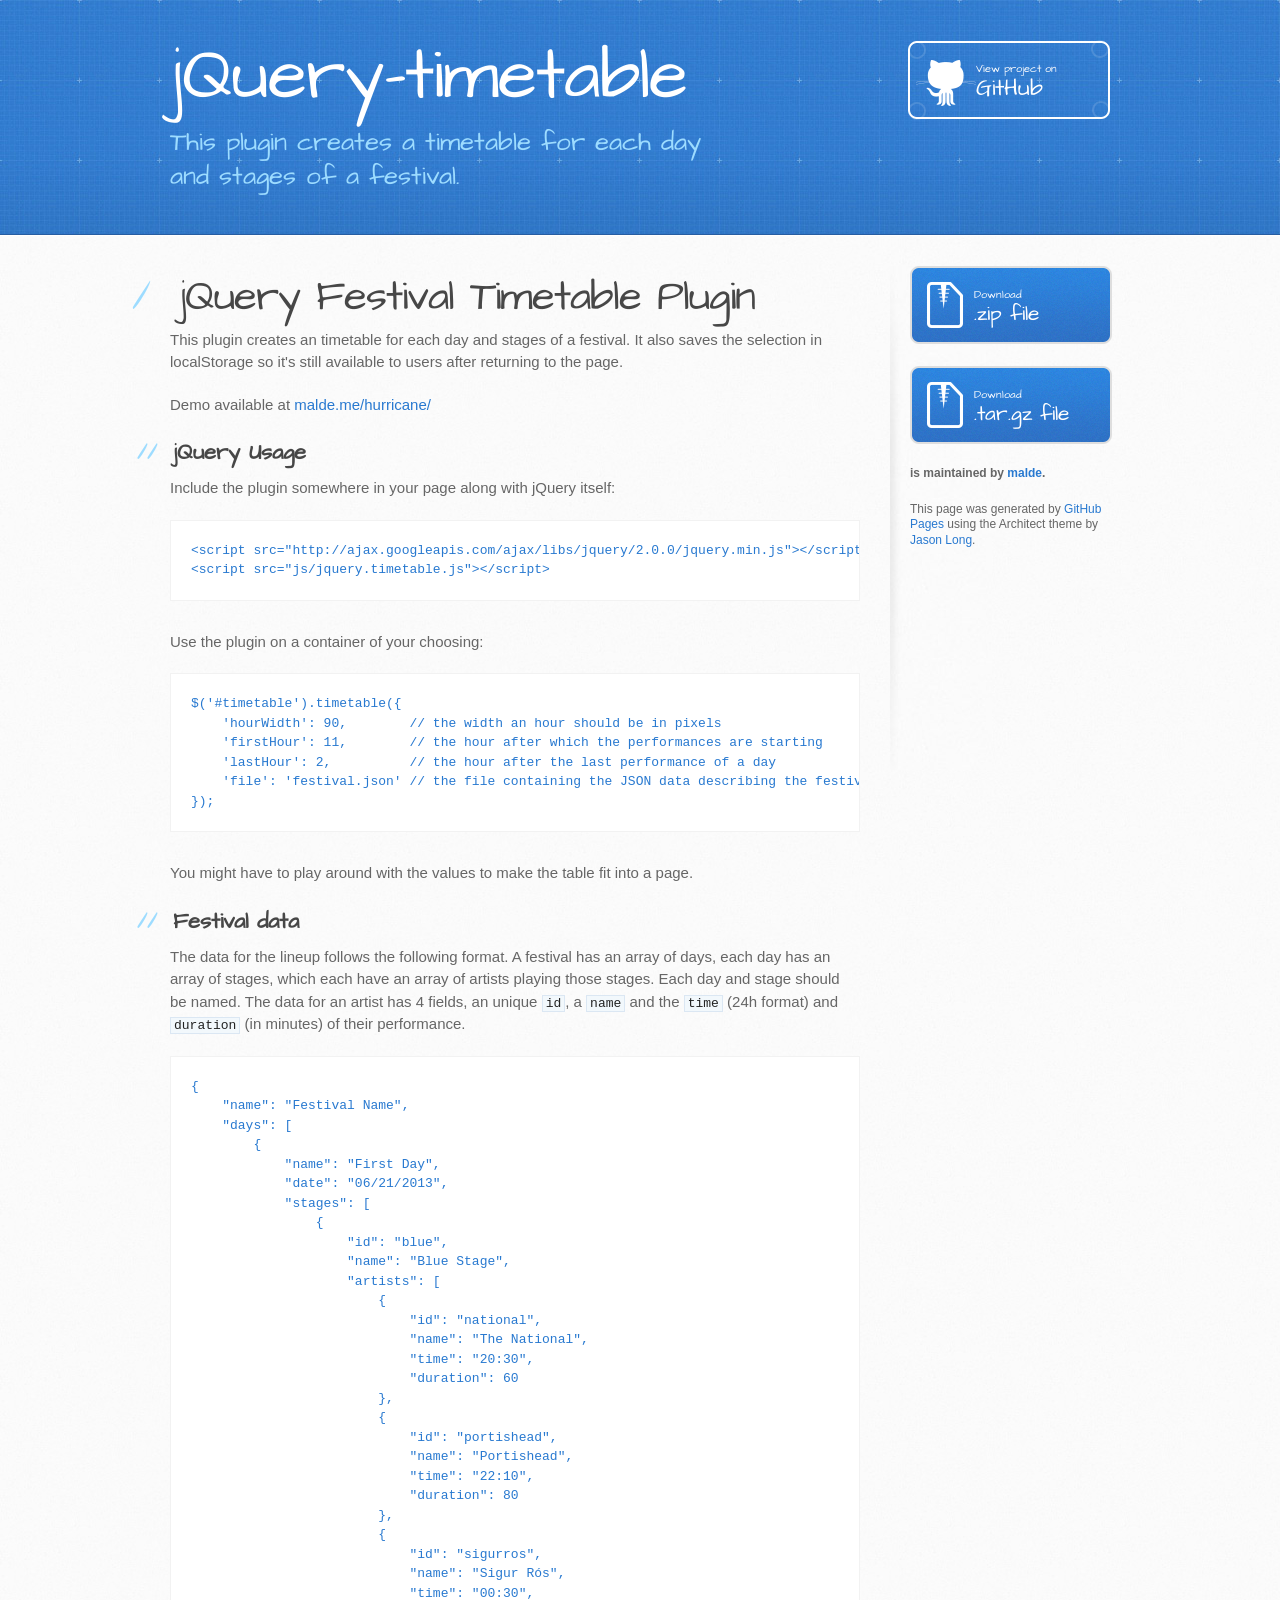
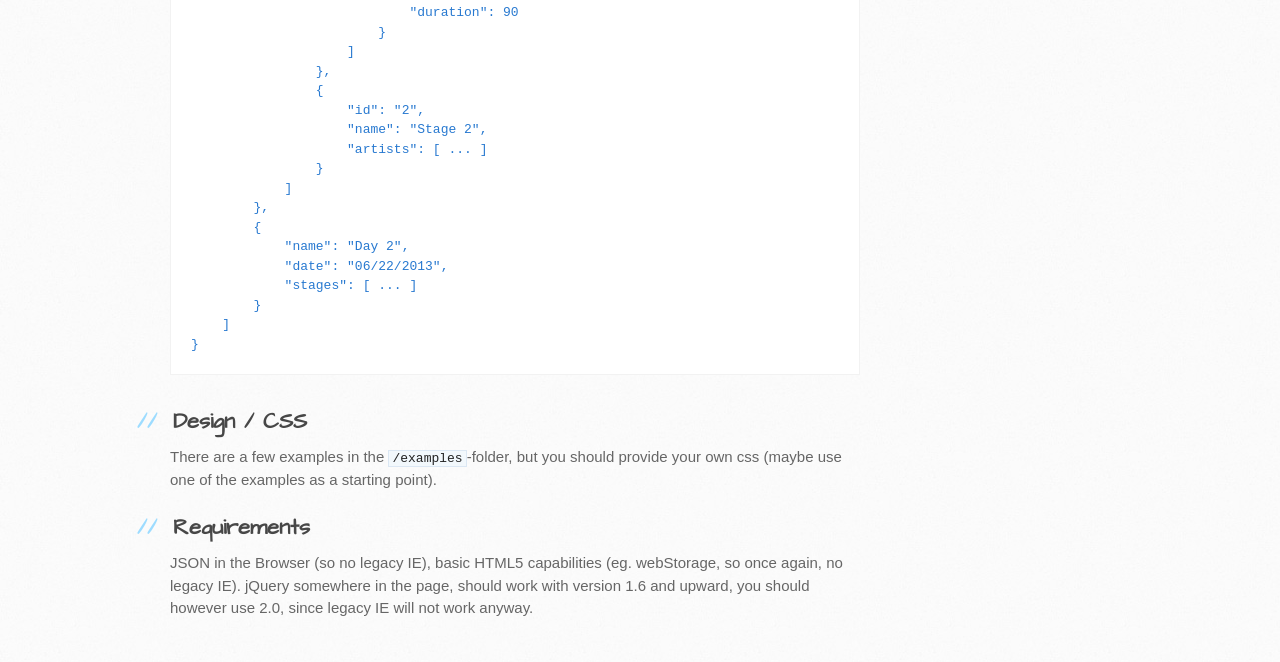
<file: index.html>
<!DOCTYPE html>
<html>
  <head>
    <meta charset='utf-8'>
    <meta http-equiv="X-UA-Compatible" content="chrome=1">
    <meta name="viewport" content="width=device-width, initial-scale=1, maximum-scale=1">
    <link href='https://fonts.googleapis.com/css?family=Architects+Daughter' rel='stylesheet' type='text/css'>
    <link rel="stylesheet" type="text/css" href="stylesheets/stylesheet.css" media="screen" />
    <link rel="stylesheet" type="text/css" href="stylesheets/pygment_trac.css" media="screen" />
    <link rel="stylesheet" type="text/css" href="stylesheets/print.css" media="print" />

    <!--[if lt IE 9]>
    <script src="//html5shiv.googlecode.com/svn/trunk/html5.js"></script>
    <![endif]-->

    <title>jQuery-timetable by malde</title>
  </head>

  <body>
    <header>
      <div class="inner">
        <h1>jQuery-timetable</h1>
        <h2>This plugin creates a timetable for each day and stages of a festival.</h2>
        <a href="https://github.com/malde/jquery-timetable" class="button"><small>View project on</small>GitHub</a>
      </div>
    </header>

    <div id="content-wrapper">
      <div class="inner clearfix">
        <section id="main-content">
          <h1>
<a name="jquery-festival-timetable-plugin" class="anchor" href="#jquery-festival-timetable-plugin"><span class="octicon octicon-link"></span></a>jQuery Festival Timetable Plugin</h1>

<p>This plugin creates an timetable for each day and stages of a festival. It also saves the selection in localStorage so it's still available to users after returning to the page.</p>

<p>Demo available at <a href="http://malde.me/hurricane/" title="Hurricane 2013">malde.me/hurricane/</a></p>

<h2>
<a name="jquery-usage" class="anchor" href="#jquery-usage"><span class="octicon octicon-link"></span></a>jQuery Usage</h2>

<p>Include the plugin somewhere in your page along with jQuery itself:</p>

<pre><code>&lt;script src="http://ajax.googleapis.com/ajax/libs/jquery/2.0.0/jquery.min.js"&gt;&lt;/script&gt;
&lt;script src="js/jquery.timetable.js"&gt;&lt;/script&gt;
</code></pre>

<p>Use the plugin on a container of your choosing:</p>

<pre><code>$('#timetable').timetable({
    'hourWidth': 90,        // the width an hour should be in pixels
    'firstHour': 11,        // the hour after which the performances are starting
    'lastHour': 2,          // the hour after the last performance of a day
    'file': 'festival.json' // the file containing the JSON data describing the festival (should be on the same domain)
});
</code></pre>

<p>You might have to play around with the values to make the table fit into a page.</p>

<h2>
<a name="festival-data" class="anchor" href="#festival-data"><span class="octicon octicon-link"></span></a>Festival data</h2>

<p>The data for the lineup follows the following format. A festival has an array of days, each day has an array of stages, which each have an array of artists playing those stages.
Each day and stage should be named. The data for an artist has 4 fields, an unique <code>id</code>, a <code>name</code> and the <code>time</code> (24h format) and <code>duration</code> (in minutes) of their performance.</p>

<pre><code>{
    "name": "Festival Name",
    "days": [
        {
            "name": "First Day",
            "date": "06/21/2013",
            "stages": [
                {
                    "id": "blue",
                    "name": "Blue Stage",
                    "artists": [
                        {
                            "id": "national",
                            "name": "The National",
                            "time": "20:30",
                            "duration": 60
                        },
                        {
                            "id": "portishead",
                            "name": "Portishead",
                            "time": "22:10",
                            "duration": 80
                        },
                        {
                            "id": "sigurros",
                            "name": "Sigur Rós",
                            "time": "00:30",
                            "duration": 90
                        }
                    ]
                },
                {
                    "id": "2",
                    "name": "Stage 2",
                    "artists": [ ... ]
                }
            ]
        },
        {
            "name": "Day 2",
            "date": "06/22/2013",
            "stages": [ ... ]
        }
    ]
}
</code></pre>

<h2>
<a name="design--css" class="anchor" href="#design--css"><span class="octicon octicon-link"></span></a>Design / CSS</h2>

<p>There are a few examples in the <code>/examples</code>-folder, but you should provide your own css (maybe use one of the examples as a starting point).</p>

<h2>
<a name="requirements" class="anchor" href="#requirements"><span class="octicon octicon-link"></span></a>Requirements</h2>

<p>JSON in the Browser (so no legacy IE), basic HTML5 capabilities (eg. webStorage, so once again, no legacy IE).
jQuery somewhere in the page, should work with version 1.6 and upward, you should however use 2.0, since legacy IE will not work anyway.</p>
        </section>

        <aside id="sidebar">
          <a href="https://github.com/malde/jquery-timetable/zipball/master" class="button">
            <small>Download</small>
            .zip file
          </a>
          <a href="https://github.com/malde/jquery-timetable/tarball/master" class="button">
            <small>Download</small>
            .tar.gz file
          </a>

          <p class="repo-owner"><a href="https://github.com/malde/jquery-timetable"></a> is maintained by <a href="https://github.com/malde">malde</a>.</p>

          <p>This page was generated by <a href="https://pages.github.com">GitHub Pages</a> using the Architect theme by <a href="https://twitter.com/jasonlong">Jason Long</a>.</p>
        </aside>
      </div>
    </div>

  
  </body>
</html>
</file>
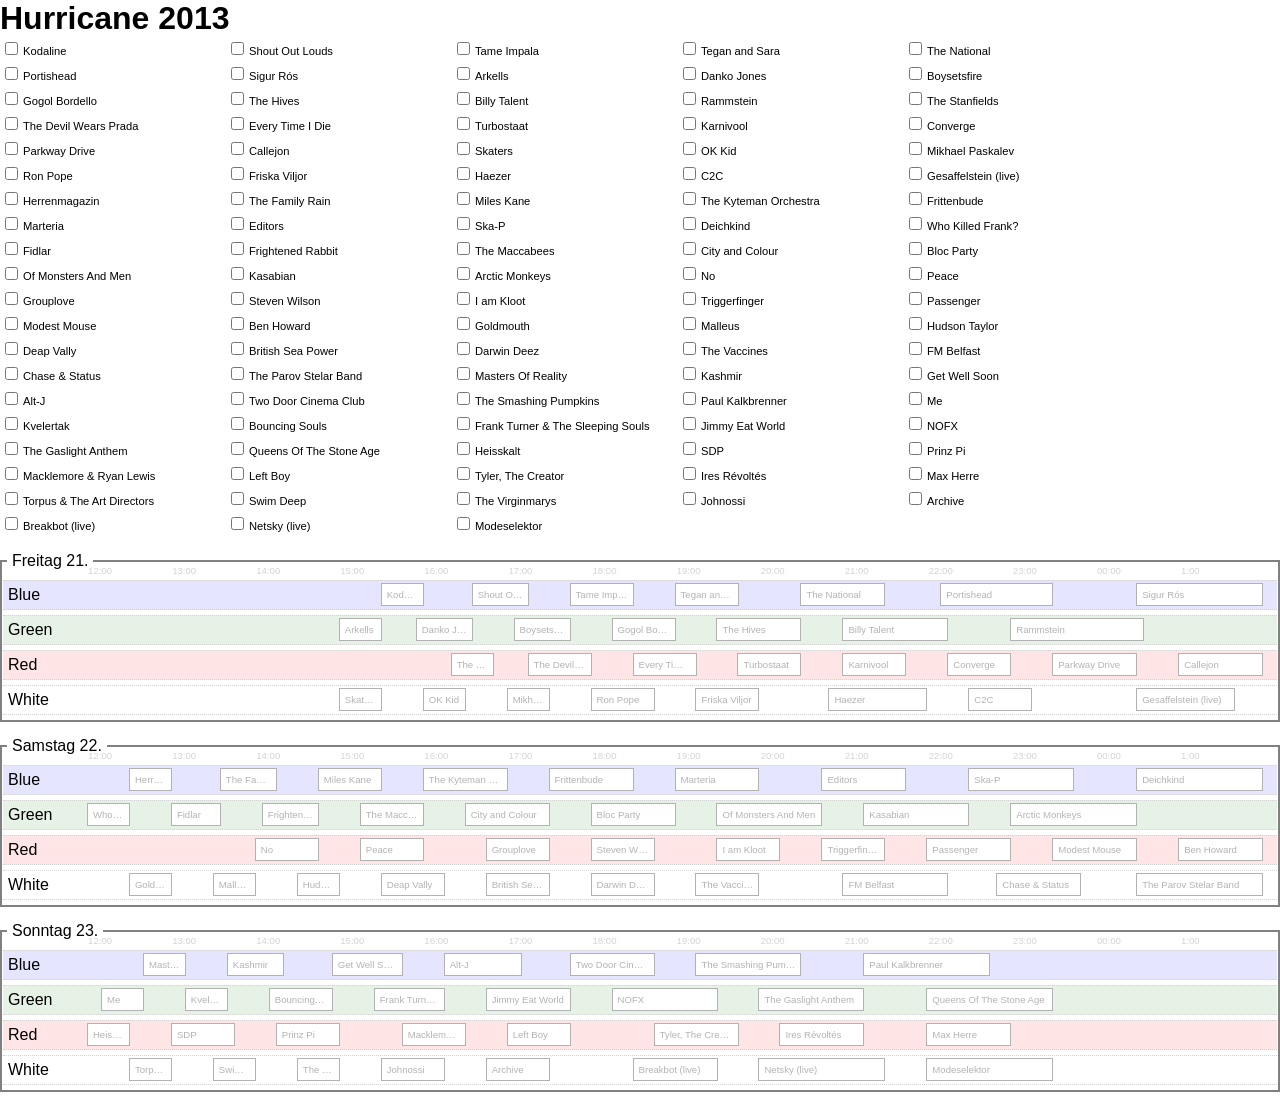
<file: examples/hurricane2013/hurricane.html>
<!DOCTYPE html>
<html>
<head>
    <meta charset="utf-8">
    <title>Hurricane 2013 Timetable</title>

    <link rel="stylesheet" href="hurricane.css">

    <script src="http://ajax.googleapis.com/ajax/libs/jquery/2.0.2/jquery.min.js"></script>
    <script src="../../jquery.timetable.js"></script>
    <script type="text/javascript">
        $(document).ready(function () {
            $('#timetable').timetable({
                'firstHour': 11,
                'lastHour': 2,
                'file': "hurricane.json"
            });
        });
    </script>
</head>
<body>

<div id="timetable"></div>

</body>
</html>
</file>
<file: stylesheets/stylesheet.css>
/* http://meyerweb.com/eric/tools/css/reset/ 
   v2.0 | 20110126
   License: none (public domain)
*/
html, body, div, span, applet, object, iframe,
h1, h2, h3, h4, h5, h6, p, blockquote, pre,
a, abbr, acronym, address, big, cite, code,
del, dfn, em, img, ins, kbd, q, s, samp,
small, strike, strong, sub, sup, tt, var,
b, u, i, center,
dl, dt, dd, ol, ul, li,
fieldset, form, label, legend,
table, caption, tbody, tfoot, thead, tr, th, td,
article, aside, canvas, details, embed, 
figure, figcaption, footer, header, hgroup, 
menu, nav, output, ruby, section, summary,
time, mark, audio, video {
	margin: 0;
	padding: 0;
	border: 0;
	font-size: 100%;
	font: inherit;
	vertical-align: baseline;
}
/* HTML5 display-role reset for older browsers */
article, aside, details, figcaption, figure, 
footer, header, hgroup, menu, nav, section {
	display: block;
}
body {
	line-height: 1;
}
ol, ul {
	list-style: none;
}
blockquote, q {
	quotes: none;
}
blockquote:before, blockquote:after,
q:before, q:after {
	content: '';
	content: none;
}
table {
	border-collapse: collapse;
	border-spacing: 0;
}

/* LAYOUT STYLES */
body {
  font-size: 15px;
  line-height: 1.5; 
  background: #fafafa url(../images/body-bg.jpg) 0 0 repeat;
  font-family: 'Helvetica Neue', Helvetica, Arial, serif;
  font-weight: 400;
  color: #666;
}

a {
  color: #2879d0;
}
a:hover {
  color: #2268b2;
}

header {
  padding-top: 40px;
  padding-bottom: 40px;
  font-family: 'Architects Daughter', 'Helvetica Neue', Helvetica, Arial, serif; 
  background: #2e7bcf url(../images/header-bg.jpg) 0 0 repeat-x;
  border-bottom: solid 1px #275da1;
}

header h1 {
  letter-spacing: -1px;
  font-size: 72px;
  color: #fff;
  line-height: 1;
  margin-bottom: 0.2em;
  width: 540px;
}

header h2 {
  font-size: 26px;
  color: #9ddcff;
  font-weight: normal;
  line-height: 1.3;
  width: 540px;
  letter-spacing: 0;
}

.inner {
  position: relative;
  width: 940px;
  margin: 0 auto;
}

#content-wrapper {
  border-top: solid 1px #fff;
  padding-top: 30px;
}

#main-content {
  width: 690px;
  float: left;
}

#main-content img {
  max-width: 100%;
}

aside#sidebar {
  width: 200px;
  padding-left: 20px;
  min-height: 504px;
  float: right;
  background: transparent url(../images/sidebar-bg.jpg) 0 0 no-repeat;
  font-size: 12px;
  line-height: 1.3;
}

aside#sidebar p.repo-owner,
aside#sidebar p.repo-owner a {
  font-weight: bold;
}

#downloads {
  margin-bottom: 40px;
}

a.button {
  width: 134px;
  height: 58px;
  line-height: 1.2;
  font-size: 23px;
  color: #fff;
  padding-left: 68px;
  padding-top: 22px;
  font-family: 'Architects Daughter', 'Helvetica Neue', Helvetica, Arial, serif; 
}
a.button small {
  display: block;
  font-size: 11px;
}
header a.button {
  position: absolute;
  right: 0;
  top: 0;
  background: transparent url(../images/github-button.png) 0 0 no-repeat;
}
aside a.button {
  width: 138px;
  padding-left: 64px;
  display: block;
  background: transparent url(../images/download-button.png) 0 0 no-repeat;
  margin-bottom: 20px;
  font-size: 21px;
}

code, pre {
  font-family: Monaco, "Bitstream Vera Sans Mono", "Lucida Console", Terminal, monospace;
  color: #222;
  margin-bottom: 30px;
  font-size: 13px;
}

code {
  background-color: #f2f8fc;
  border: solid 1px #dbe7f3;
  padding: 0 3px;
}

pre {
  padding: 20px;
  background: #fff;
  text-shadow: none;
  overflow: auto;
  border: solid 1px #f2f2f2;
}
pre code {
  color: #2879d0;
  background-color: #fff;
  border: none;
  padding: 0;
}

ul, ol, dl {
  margin-bottom: 20px;
}


/* COMMON STYLES */

hr {
  height: 1px;
  line-height: 1px;
  margin-top: 1em;
  padding-bottom: 1em;
  border: none;
  background: transparent url('../images/hr.png') 0 0 no-repeat;
}

table {
  width: 100%;
  border: 1px solid #ebebeb;
}

th {
  font-weight: 500;
}

td {
  border: 1px solid #ebebeb;
  text-align: center; 
  font-weight: 300;
}

form {
  background: #f2f2f2;
  padding: 20px;
  
}


/* GENERAL ELEMENT TYPE STYLES */

#main-content h1 {
  font-family: 'Architects Daughter', 'Helvetica Neue', Helvetica, Arial, serif; 
  font-size: 2.8em;
  letter-spacing: -1px;
  color: #474747;
} 

#main-content h1:before {
  content: "/";
  color: #9ddcff;
  padding-right: 0.3em;
  margin-left: -0.9em;
}

#main-content h2 {
  font-family: 'Architects Daughter', 'Helvetica Neue', Helvetica, Arial, serif; 
  font-size: 22px;
  font-weight: bold;
  margin-bottom: 8px;
  color: #474747;
} 
#main-content h2:before {
  content: "//";
  color: #9ddcff;
  padding-right: 0.3em;
  margin-left: -1.5em;
}

#main-content h3 {
  font-family: 'Architects Daughter', 'Helvetica Neue', Helvetica, Arial, serif; 
  font-size: 18px;
  font-weight: bold;
  margin-top: 24px;
  margin-bottom: 8px;
  color: #474747;
} 
 
#main-content h3:before {
  content: "///";
  color: #9ddcff;
  padding-right: 0.3em;
  margin-left: -2em;
}

#main-content h4 {
  font-family: 'Architects Daughter', 'Helvetica Neue', Helvetica, Arial, serif; 
  font-size: 15px;
  font-weight: bold;
  color: #474747;
} 

h4:before {
  content: "////";
  color: #9ddcff;
  padding-right: 0.3em;
  margin-left: -2.8em;
}

#main-content h5 {
  font-family: 'Architects Daughter', 'Helvetica Neue', Helvetica, Arial, serif; 
  font-size: 14px;
  color: #474747;
} 
h5:before {
  content: "/////";
  color: #9ddcff;
  padding-right: 0.3em;
  margin-left: -3.2em;
}

#main-content h6 {
  font-family: 'Architects Daughter', 'Helvetica Neue', Helvetica, Arial, serif; 
  font-size: .8em;
  color: #474747;
} 
h6:before {
  content: "//////";
  color: #9ddcff;
  padding-right: 0.3em;
  margin-left: -3.7em;
}

p {
  margin-bottom: 20px;
}
 
a {
  text-decoration: none;
}

p a {
  font-weight: 400;
}

blockquote {
  font-size: 1.6em;
  border-left: 10px solid #e9e9e9;
  margin-bottom: 20px;
  padding: 0 0 0 30px;
}

ul {
  list-style: disc inside;
  padding-left: 20px;
}

ol {
  list-style: decimal inside;
  padding-left: 3px;
}

dl dd {
  font-style: italic;
  font-weight: 100;
}

footer {
  background: transparent url('../images/hr.png') 0 0 no-repeat;
  margin-top: 40px;
  padding-top: 20px;
  padding-bottom: 30px;
  font-size: 13px;
  color: #aaa;
}

footer a {
  color: #666;
}
footer a:hover {
  color: #444;
}

/* MISC */
.clearfix:after {
  clear: both;
  content: '.';
  display: block;
  visibility: hidden;
  height: 0;
}

.clearfix {display: inline-block;}
* html .clearfix {height: 1%;}
.clearfix {display: block;}

/* #Media Queries
================================================== */

/* Smaller than standard 960 (devices and browsers) */
@media only screen and (max-width: 959px) {}

/* Tablet Portrait size to standard 960 (devices and browsers) */
@media only screen and (min-width: 768px) and (max-width: 959px) {
  .inner {
    width: 740px;
  }
  header h1, header h2 {
    width: 340px;
  }
  header h1 {
    font-size: 60px;
  }
  header h2 {
    font-size: 30px;
  }
  #main-content {
    width: 490px;
  }
  #main-content h1:before,
  #main-content h2:before,
  #main-content h3:before,
  #main-content h4:before,
  #main-content h5:before,
  #main-content h6:before {
    content: none;
    padding-right: 0;
    margin-left: 0;
  }
}

/* All Mobile Sizes (devices and browser) */
@media only screen and (max-width: 767px) {
  .inner {
    width: 93%;
  }
  header {
    padding: 20px 0;
  }
  header .inner {
    position: relative;
  }
  header h1, header h2 {
    width: 100%;
  }
  header h1 {
    font-size: 48px;
  }
  header h2 {
    font-size: 24px;
  }
  header a.button {
    background-image: none;
    width: auto;
    height: auto;
    display: inline-block;
    margin-top: 15px;
    padding: 5px 10px;
    position: relative;
    text-align: center;
    font-size: 13px;
    line-height: 1;
    background-color: #9ddcff;
    color: #2879d0;
    -moz-border-radius: 5px;
    -webkit-border-radius: 5px;                     
    border-radius: 5px;    
  }
  header a.button small {
    font-size: 13px;
    display: inline;
  }
  #main-content,
  aside#sidebar {
    float: none;
    width: 100% ! important;
  }
  aside#sidebar {
    background-image: none;
    margin-top: 20px;
    border-top: solid 1px #ddd;
    padding: 20px 0;
    min-height: 0;
  }
  aside#sidebar a.button {
    display: none;
  }
  #main-content h1:before,
  #main-content h2:before,
  #main-content h3:before,
  #main-content h4:before,
  #main-content h5:before,
  #main-content h6:before {
    content: none;
    padding-right: 0;
    margin-left: 0;
  }
}

/* Mobile Landscape Size to Tablet Portrait (devices and browsers) */
@media only screen and (min-width: 480px) and (max-width: 767px) {}

/* Mobile Portrait Size to Mobile Landscape Size (devices and browsers) */
@media only screen and (max-width: 479px) {}
</file>
<file: stylesheets/pygment_trac.css>
.highlight  { background: #ffffff; }
.highlight .c { color: #999988; font-style: italic } /* Comment */
.highlight .err { color: #a61717; background-color: #e3d2d2 } /* Error */
.highlight .k { font-weight: bold } /* Keyword */
.highlight .o { font-weight: bold } /* Operator */
.highlight .cm { color: #999988; font-style: italic } /* Comment.Multiline */
.highlight .cp { color: #999999; font-weight: bold } /* Comment.Preproc */
.highlight .c1 { color: #999988; font-style: italic } /* Comment.Single */
.highlight .cs { color: #999999; font-weight: bold; font-style: italic } /* Comment.Special */
.highlight .gd { color: #000000; background-color: #ffdddd } /* Generic.Deleted */
.highlight .gd .x { color: #000000; background-color: #ffaaaa } /* Generic.Deleted.Specific */
.highlight .ge { font-style: italic } /* Generic.Emph */
.highlight .gr { color: #aa0000 } /* Generic.Error */
.highlight .gh { color: #999999 } /* Generic.Heading */
.highlight .gi { color: #000000; background-color: #ddffdd } /* Generic.Inserted */
.highlight .gi .x { color: #000000; background-color: #aaffaa } /* Generic.Inserted.Specific */
.highlight .go { color: #888888 } /* Generic.Output */
.highlight .gp { color: #555555 } /* Generic.Prompt */
.highlight .gs { font-weight: bold } /* Generic.Strong */
.highlight .gu { color: #800080; font-weight: bold; } /* Generic.Subheading */
.highlight .gt { color: #aa0000 } /* Generic.Traceback */
.highlight .kc { font-weight: bold } /* Keyword.Constant */
.highlight .kd { font-weight: bold } /* Keyword.Declaration */
.highlight .kn { font-weight: bold } /* Keyword.Namespace */
.highlight .kp { font-weight: bold } /* Keyword.Pseudo */
.highlight .kr { font-weight: bold } /* Keyword.Reserved */
.highlight .kt { color: #445588; font-weight: bold } /* Keyword.Type */
.highlight .m { color: #009999 } /* Literal.Number */
.highlight .s { color: #d14 } /* Literal.String */
.highlight .na { color: #008080 } /* Name.Attribute */
.highlight .nb { color: #0086B3 } /* Name.Builtin */
.highlight .nc { color: #445588; font-weight: bold } /* Name.Class */
.highlight .no { color: #008080 } /* Name.Constant */
.highlight .ni { color: #800080 } /* Name.Entity */
.highlight .ne { color: #990000; font-weight: bold } /* Name.Exception */
.highlight .nf { color: #990000; font-weight: bold } /* Name.Function */
.highlight .nn { color: #555555 } /* Name.Namespace */
.highlight .nt { color: #000080 } /* Name.Tag */
.highlight .nv { color: #008080 } /* Name.Variable */
.highlight .ow { font-weight: bold } /* Operator.Word */
.highlight .w { color: #bbbbbb } /* Text.Whitespace */
.highlight .mf { color: #009999 } /* Literal.Number.Float */
.highlight .mh { color: #009999 } /* Literal.Number.Hex */
.highlight .mi { color: #009999 } /* Literal.Number.Integer */
.highlight .mo { color: #009999 } /* Literal.Number.Oct */
.highlight .sb { color: #d14 } /* Literal.String.Backtick */
.highlight .sc { color: #d14 } /* Literal.String.Char */
.highlight .sd { color: #d14 } /* Literal.String.Doc */
.highlight .s2 { color: #d14 } /* Literal.String.Double */
.highlight .se { color: #d14 } /* Literal.String.Escape */
.highlight .sh { color: #d14 } /* Literal.String.Heredoc */
.highlight .si { color: #d14 } /* Literal.String.Interpol */
.highlight .sx { color: #d14 } /* Literal.String.Other */
.highlight .sr { color: #009926 } /* Literal.String.Regex */
.highlight .s1 { color: #d14 } /* Literal.String.Single */
.highlight .ss { color: #990073 } /* Literal.String.Symbol */
.highlight .bp { color: #999999 } /* Name.Builtin.Pseudo */
.highlight .vc { color: #008080 } /* Name.Variable.Class */
.highlight .vg { color: #008080 } /* Name.Variable.Global */
.highlight .vi { color: #008080 } /* Name.Variable.Instance */
.highlight .il { color: #009999 } /* Literal.Number.Integer.Long */

.type-csharp .highlight .k { color: #0000FF }
.type-csharp .highlight .kt { color: #0000FF }
.type-csharp .highlight .nf { color: #000000; font-weight: normal }
.type-csharp .highlight .nc { color: #2B91AF }
.type-csharp .highlight .nn { color: #000000 }
.type-csharp .highlight .s { color: #A31515 }
.type-csharp .highlight .sc { color: #A31515 }
</file>
<file: stylesheets/print.css>
html, body, div, span, applet, object, iframe,
h1, h2, h3, h4, h5, h6, p, blockquote, pre,
a, abbr, acronym, address, big, cite, code,
del, dfn, em, img, ins, kbd, q, s, samp,
small, strike, strong, sub, sup, tt, var,
b, u, i, center,
dl, dt, dd, ol, ul, li,
fieldset, form, label, legend,
table, caption, tbody, tfoot, thead, tr, th, td,
article, aside, canvas, details, embed, 
figure, figcaption, footer, header, hgroup, 
menu, nav, output, ruby, section, summary,
time, mark, audio, video {
  margin: 0;
  padding: 0;
  border: 0;
  font-size: 100%;
  font: inherit;
  vertical-align: baseline;
}
/* HTML5 display-role reset for older browsers */
article, aside, details, figcaption, figure, 
footer, header, hgroup, menu, nav, section {
  display: block;
}
body {
  line-height: 1;
}
ol, ul {
  list-style: none;
}
blockquote, q {
  quotes: none;
}
blockquote:before, blockquote:after,
q:before, q:after {
  content: '';
  content: none;
}
table {
  border-collapse: collapse;
  border-spacing: 0;
}
body {
  font-size: 13px;
  line-height: 1.5; 
  font-family: 'Helvetica Neue', Helvetica, Arial, serif;
  color: #000;
}

a {
  color: #d5000d;
  font-weight: bold;
}

header {
  padding-top: 35px;
  padding-bottom: 10px;
}

header h1 {
  font-weight: bold;
  letter-spacing: -1px;
  font-size: 48px;
  color: #303030;
  line-height: 1.2;
}

header h2 {
  letter-spacing: -1px;
  font-size: 24px;
  color: #aaa;
  font-weight: normal;
  line-height: 1.3;
}
#downloads {
  display: none;
}
#main_content {
  padding-top: 20px;
}

code, pre {
  font-family: Monaco, "Bitstream Vera Sans Mono", "Lucida Console", Terminal;
  color: #222;
  margin-bottom: 30px;
  font-size: 12px;
}

code {
  padding: 0 3px;
}

pre {
  border: solid 1px #ddd;
  padding: 20px;
  overflow: auto;
}
pre code {
  padding: 0;
}

ul, ol, dl {
  margin-bottom: 20px;
}


/* COMMON STYLES */

table {
  width: 100%;
  border: 1px solid #ebebeb;
}

th {
  font-weight: 500;
}

td {
  border: 1px solid #ebebeb;
  text-align: center; 
  font-weight: 300;
}

form {
  background: #f2f2f2;
  padding: 20px;
  
}


/* GENERAL ELEMENT TYPE STYLES */

h1 {
  font-size: 2.8em;
} 

h2 {
  font-size: 22px;
  font-weight: bold;
  color: #303030;
  margin-bottom: 8px;
} 

h3 {
  color: #d5000d;
  font-size: 18px;
  font-weight: bold;
  margin-bottom: 8px;
} 
 
h4 {
  font-size: 16px;
  color: #303030;
  font-weight: bold;
} 

h5 {
  font-size: 1em;
  color: #303030;
} 

h6 {
  font-size: .8em;
  color: #303030;
} 

p {
  font-weight: 300;
  margin-bottom: 20px;
}
 
a {
  text-decoration: none;
}

p a {
  font-weight: 400;
}

blockquote {
  font-size: 1.6em;
  border-left: 10px solid #e9e9e9;
  margin-bottom: 20px;
  padding: 0 0 0 30px;
}

ul li {
  list-style: disc inside;
  padding-left: 20px;
}

ol li {
  list-style: decimal inside;
  padding-left: 3px;
}

dl dd {
  font-style: italic;
  font-weight: 100;
}

footer {
  margin-top: 40px;
  padding-top: 20px;
  padding-bottom: 30px;
  font-size: 13px;
  color: #aaa;
}

footer a {
  color: #666;
}

/* MISC */
.clearfix:after {
  clear: both;
  content: '.';
  display: block;
  visibility: hidden;
  height: 0;
}

.clearfix {display: inline-block;}
* html .clearfix {height: 1%;}
.clearfix {display: block;}
</file>
<file: examples/hurricane2013/hurricane.css>
* {
    margin: 0;
    padding: 0;
    font-family: sans-serif;
}

label {
    margin: 3px;
    width: 216px;
    display: inline-block;
    font-size: .7em;
    padding: 2px;
}

input[type="checkbox"] {
    margin-right: 5px;
}

.day {
    border: 2px solid grey;
    margin: 15px 0;
    padding: 5px 0 0 0;
    background-position: 1px 0px;
}

.day legend {
    margin: 0 5px;
    padding: 0 5px;
    background: white;
}

.stage {
    position: relative;
    border-top: 1px dotted lightgrey;
    border-bottom: 1px dotted lightgrey;
    margin: 5px 1px;
    padding: 5px;
}

.stage.blue {
    background: rgba(0, 0, 255, 0.1);
}

.stage.green {
    background: rgba(0, 128, 0, 0.1);
}

.stage.red {
    background: rgba(255, 0, 0, 0.1);
}

.stage.white {
    background: rgba(255, 255, 255, 0.1);
}

.times {
    position: relative;
}

.time {
    margin-top: -10px;
    padding-left: 2px;
    position: absolute;
    font-size: .6em;
    color: lightgrey;
}

.artist {
    color: rgba(0, 0, 0, 0.3);
    cursor: pointer;
    overflow: hidden;
    white-space: nowrap;
    text-overflow: ellipsis;
    position: absolute;
    top: 2px;
    border: 1px solid;
    padding: 5px;
    font-family: sans-serif;
    font-size: .6em;
    background: white;
}

.artist:hover {
    color: black;
    overflow: visible;
    z-index: 99;
    white-space: normal;
    word-break: break-word;
}

div::selection {
    background: transparent;
}
div::-moz-selection {
    background: transparent;
}

.artist.selected {
    background: lightgreen;
    color: black;
}

@media print {
    .selections {
        display: none;
    }
}
</file>
